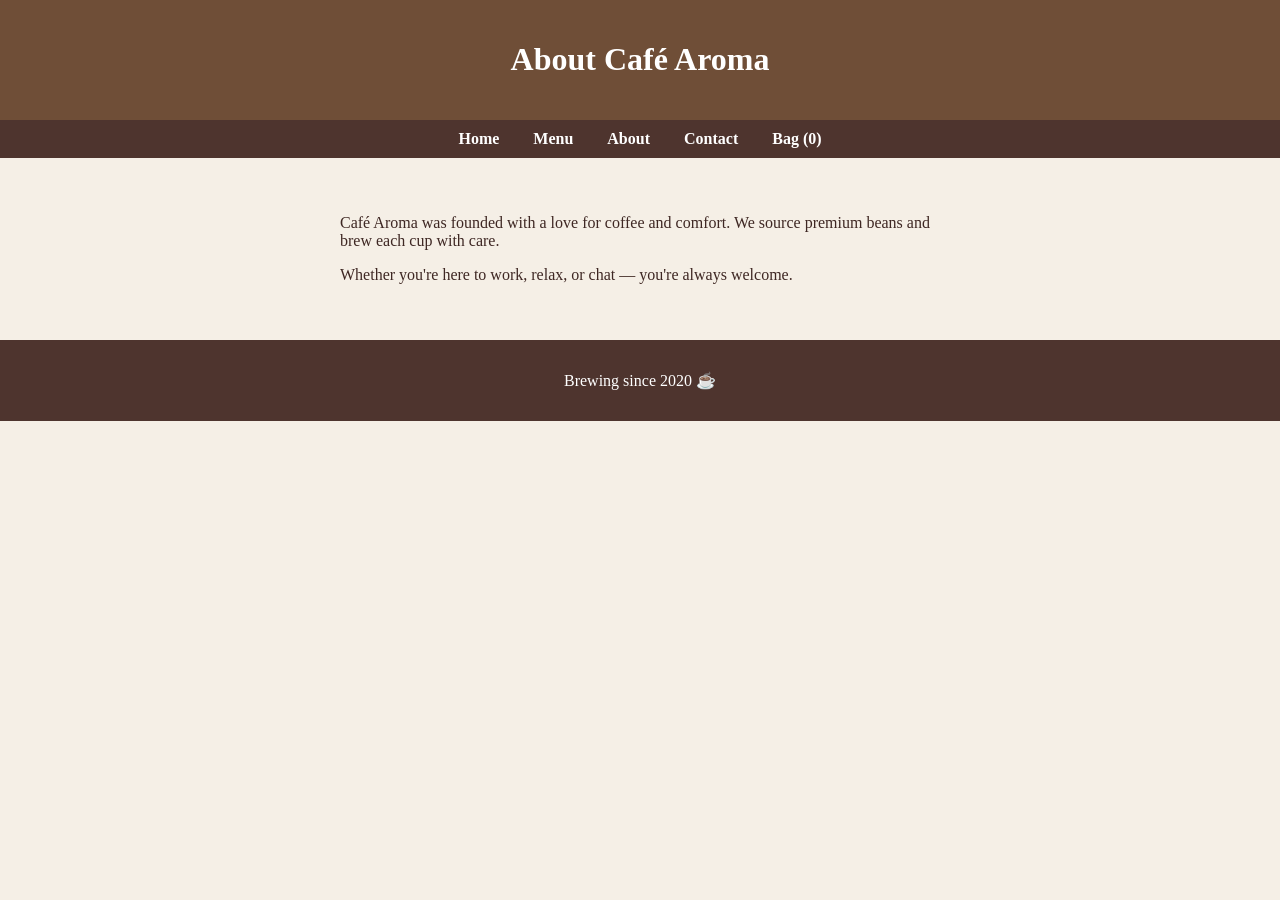
<file: about.html>
<!DOCTYPE html>
<html lang="en">
<head>
    <title>About Us</title>
    <link rel="stylesheet" href="style.css">
</head>
<body>

<header>
    <h1>About Café Aroma</h1>
</header>

<nav>
    <a href="index.html">Home</a>
    <a href="menu.html">Menu</a>
    <a href="about.html">About</a>
    <a href="contact.html">Contact</a>
    <a href="bag.html">Bag (<span id="cart-count">0</span>)</a>
</nav>

<section class="content">
    <p>
        Café Aroma was founded with a love for coffee and comfort.
        We source premium beans and brew each cup with care.
    </p>
    <p>
        Whether you're here to work, relax, or chat — you're always welcome.
    </p>
</section>

<footer>
    <p>Brewing since 2020 ☕</p>
</footer>

<script src="script.js"></script>
</body>
</html>
</file>
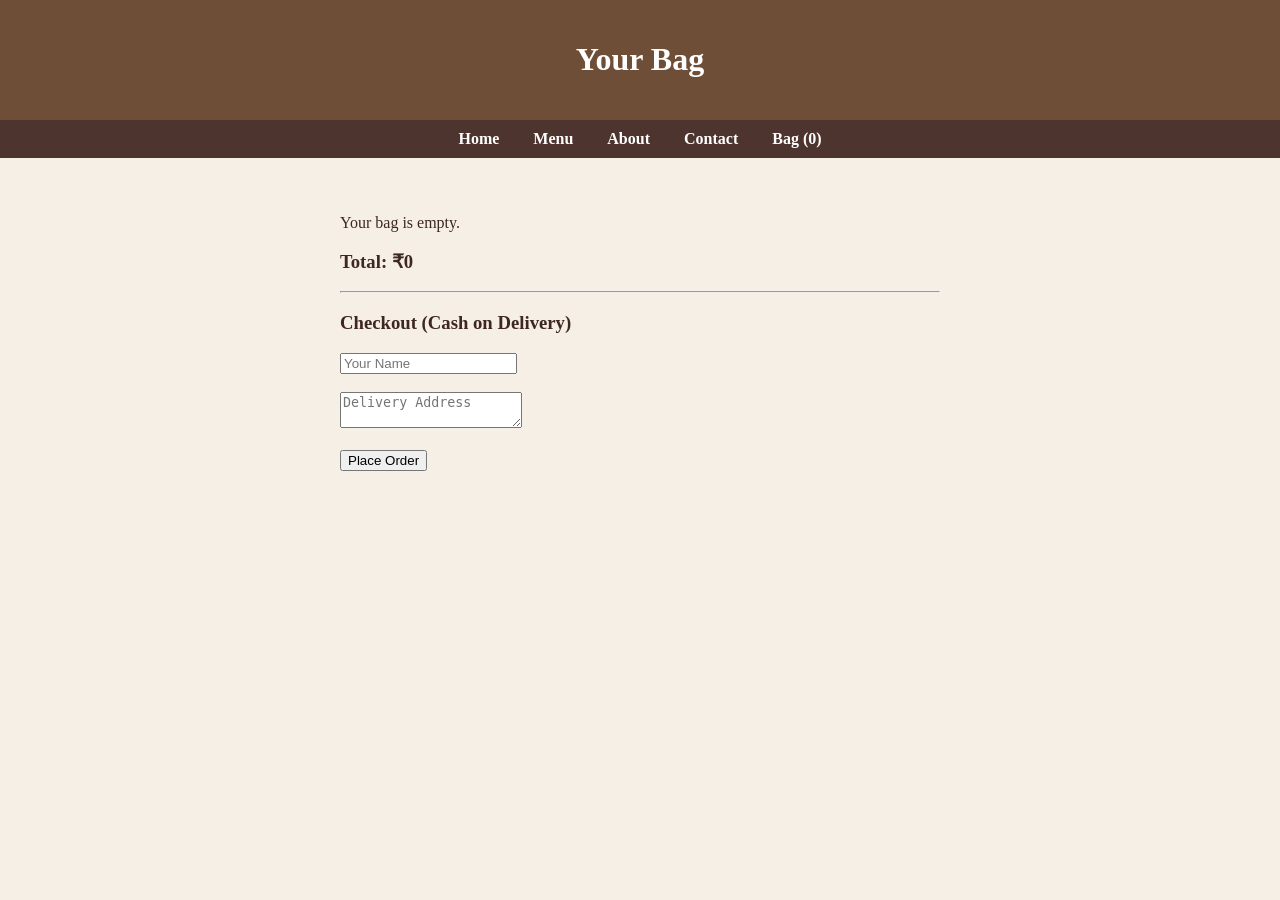
<file: bag.html>
<!DOCTYPE html>
<html lang="en">
<head>
    <title>Your Bag - Café Aroma</title>
    <link rel="stylesheet" href="style.css">
</head>
<body>
    <header><h1>Your Bag</h1></header>

    
<nav>
    <a href="index.html">Home</a>
    <a href="menu.html">Menu</a>
    <a href="about.html">About</a>
    <a href="contact.html">Contact</a>
    <a href="bag.html">Bag (<span id="cart-count">0</span>)</a>
</nav>

    <section class="content">
        <div id="cart-items">
            </div>
        <h3>Total: ₹<span id="total-price">0</span></h3>

        <hr>
        <h3>Checkout (Cash on Delivery)</h3>
        <input type="text" id="custName" placeholder="Your Name" required><br><br>
        <textarea id="custAddress" placeholder="Delivery Address" required></textarea><br><br>
        <button onclick="placeOrder()">Place Order</button>
    </section>

    <script src="script.js"></script>
</body>
</html>
</file>
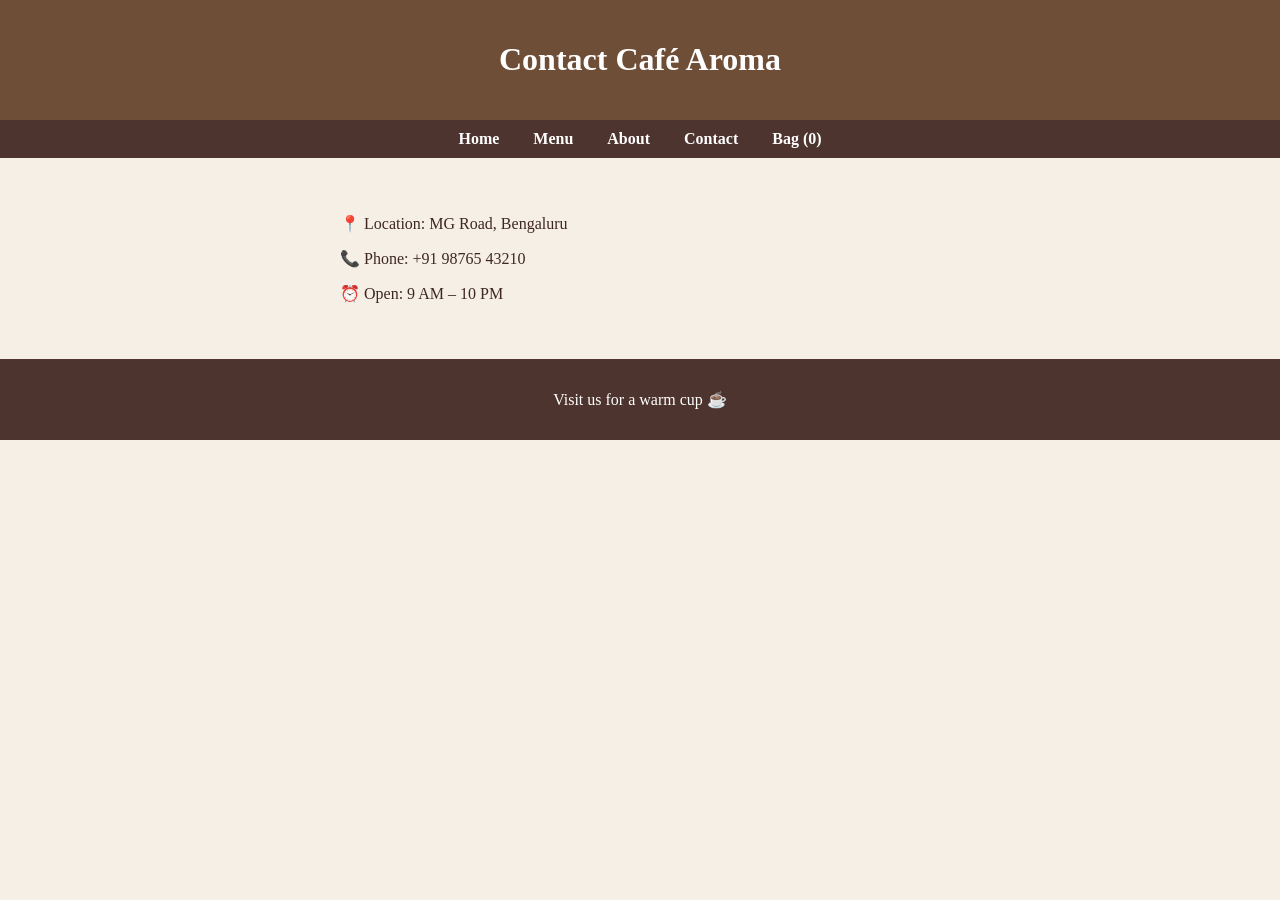
<file: contact.html>
<!DOCTYPE html>
<html lang="en">
<head>
    <title>Contact Us</title>
    <link rel="stylesheet" href="style.css">
</head>
<body>

<header>
    <h1>Contact Café Aroma</h1>
</header>

<nav>
    <a href="index.html">Home</a>
    <a href="menu.html">Menu</a>
    <a href="about.html">About</a>
    <a href="contact.html">Contact</a>
    <a href="bag.html">Bag (<span id="cart-count">0</span>)</a>
</nav>

<section class="content">
    <p>📍 Location: MG Road, Bengaluru</p>
    <p>📞 Phone: +91 98765 43210</p>
    <p>⏰ Open: 9 AM – 10 PM</p>
</section>

<footer>
    <p>Visit us for a warm cup ☕</p>
</footer>

<script src="script.js"></script>
</body>
</html>
</file>
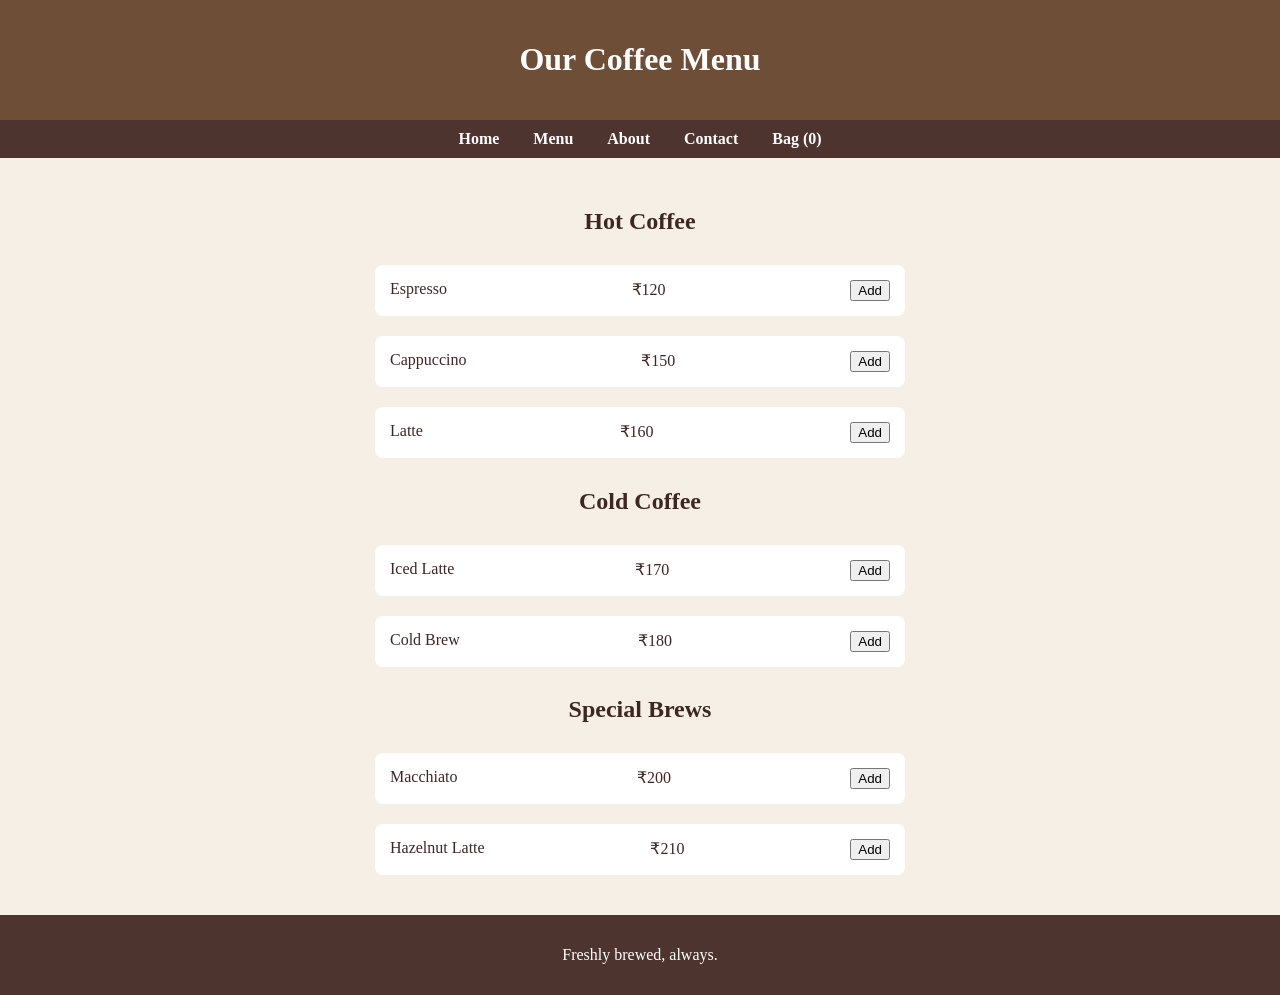
<file: menu.html>
<!DOCTYPE html>
<html lang="en">
<head>
    <title>Coffee Menu</title>
    <link rel="stylesheet" href="style.css">
</head>
<body>

<header>
    <h1>Our Coffee Menu</h1>
</header>

<nav>
    <a href="index.html">Home</a>
    <a href="menu.html">Menu</a>
    <a href="about.html">About</a>
    <a href="contact.html">Contact</a>
    <a href="bag.html">Bag (<span id="cart-count">0</span>)</a>
</nav>

<section class="menu">
    <h2>Hot Coffee</h2>
    <div class="card">Espresso <span>₹120</span><button onclick="addToBag('Espresso', 120)">Add</button></div>
    
    <div class="card">Cappuccino <span>₹150</span><button onclick="addToBag('Cappuccino', 150)">Add</button></div>
    <div class="card">Latte <span>₹160</span><button onclick="addToBag('Latte', 160)">Add</button></div>

    <h2>Cold Coffee</h2>
    <div class="card">Iced Latte <span>₹170</span><button onclick="addToBag('Iced Latte', 170)">Add</button></div>
    <div class="card">Cold Brew <span>₹180</span><button onclick="addToBag('Cold Brew', 180)">Add</button></div>

    <h2>Special Brews</h2>
    <div class="card">Macchiato <span>₹200</span> <button onclick="addToBag('Macchiato', 200)">Add</button></div>
    <div class="card">Hazelnut Latte <span>₹210</span><button onclick="addToBag('Hazelnut Latte', 210)">Add</button></div>
</section>

<footer>
    <p>Freshly brewed, always.</p>
</footer>

<script src="script.js"></script>
</body>
</html>
</file>
<file: style.css>
body {
    
    margin: 0;
    background-color: #f5efe6;
    color: #3e2723;
    font-family: 'Times New Roman', Times, serif;
}

header {
    background-color: #6f4e37;
    color: white;
    padding: 20px;
    text-align: center;
}

nav {
    background-color: #4e342e;
    text-align: center;
    padding: 10px;
}

nav a {
    color: white;
    margin: 15px;
    text-decoration: none;
    font-weight: bold;
}

nav a:hover {
    text-decoration: underline;
}

.hero {
    padding: 60px;
    text-align: center;
}

.menu {
    padding: 30px;
    max-width: 600px;
    margin: auto;
}

.card {
    background: white;
    padding: 15px;
    margin: 10px 0;
    display: flex;
    justify-content: space-between;
    border-radius: 8px;
}

.card:hover {
    background-color: #efebe9;
}

.card2 {
    background: rgba(255, 255, 255, 0.671);
    padding: 20px;
    margin: 25px;
    
    justify-content: space-between;
    border-radius: 8px;
    height: 300px;
}



.content {
    padding: 40px;
    max-width: 600px;
    margin: auto;
}

footer {
    background-color: #4e342e;
    color: white;
    text-align: center;
    padding: 15px;
}

.para{
    font-size: large;
    font-family: Georgia, 'Times New Roman', Times, serif;
}

.chatbot-container {
    width: 400px;
    height: 550px;
    background: #1e1e2f;
    border-radius: 15px;
    display: flex;
    flex-direction: column;
    box-shadow: 0 10px 25px rgba(0,0,0,0.3);
    overflow: hidden;
    font-family: Arial, sans-serif;
}

/* Header */
.chat-header {
    background: #6c63ff;
    color: white;
    padding: 15px;
    font-size: 18px;
    text-align: center;
    font-weight: bold;
}

/* Chat messages */
.chat-window {
    flex: 1;
    padding: 15px;
    overflow-y: auto;
    background: #2a2a40;
}

/* Messages */
.message {
    margin: 10px 0;
    padding: 10px 12px;
    border-radius: 10px;
    max-width: 80%;
}

.user {
    background: #6c63ff;
    color: white;
    margin-left: auto;
}

.bot {
    background: #444;
    color: #fff;
}

/* Input area */
.chat-input-area {
    display: flex;
    border-top: 1px solid #444;
}

.chat-input-area input {
    flex: 1;
    padding: 12px;
    border: none;
    outline: none;
}

.chat-input-area button {
    padding: 12px 18px;
    background: #6c63ff;
    color: white;
    border: none;
    cursor: pointer;
}

/* ── FIX HERO CENTERING ───────────────────────── */

.hero {
    display: flex;
    flex-direction: column;
    align-items: center;
    justify-content: center;
    padding: 60px 20px;
}

/* Fix card2 */
.card2 {
    background: rgba(255, 255, 255, 0.671);
    padding: 20px;
    margin: 0 auto 30px auto;
    border-radius: 8px;
    max-width: 700px;
    width: 100%;
    text-align: center;
    height: auto; /* FIXED */
}

/* Center chatbot */
.chatbot-container {
    width: 400px;
    height: 550px;
    margin: 0 auto; /* FIXED */
}

/* Fix menu alignment */
.menu {
    padding: 30px;
    max-width: 600px;
    margin: auto;
    display: flex;
    flex-direction: column;
    align-items: center;
}

/* Keep cards centered */
.card {
    width: 100%;
    max-width: 500px;
}

/* Improve chat alignment */
.chat-window {
    display: flex;
    flex-direction: column;
}

.message.user {
    align-self: flex-end;
}

.message.bot {
    align-self: flex-start;
}
</file>
